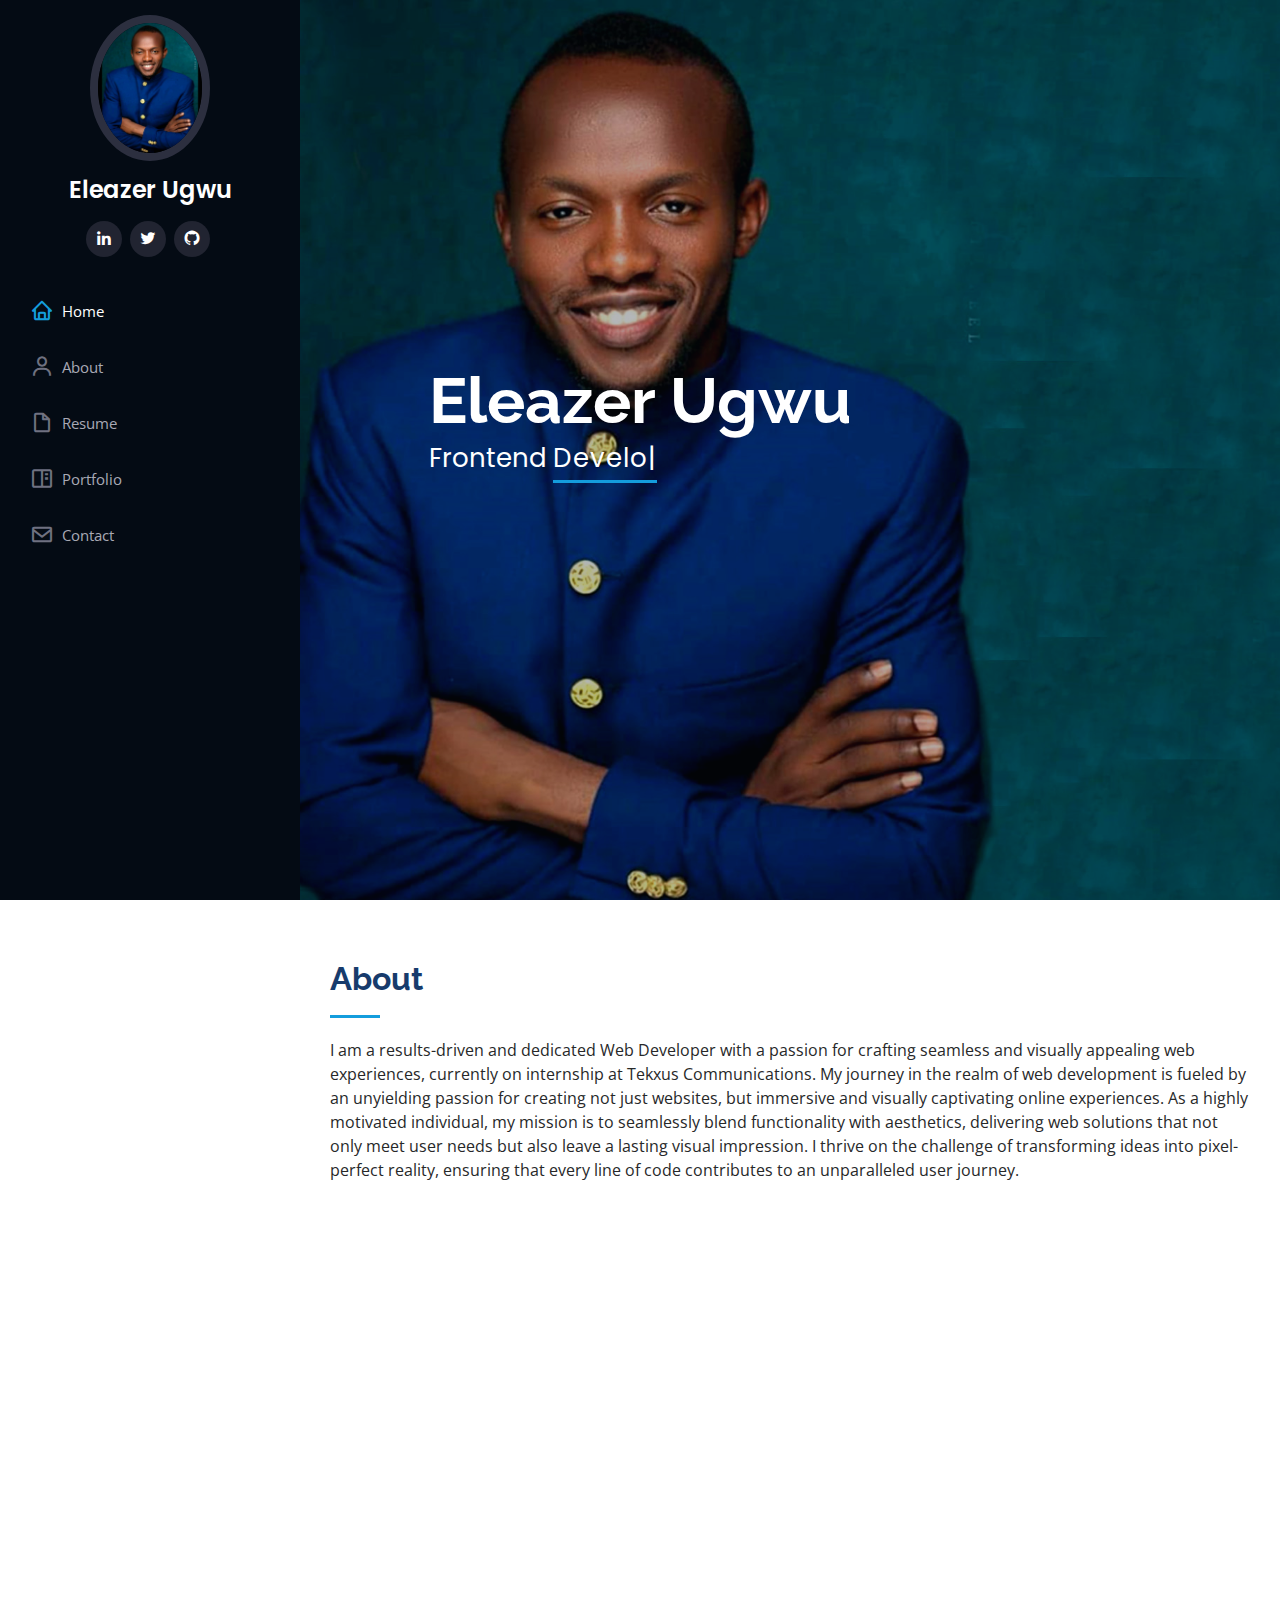
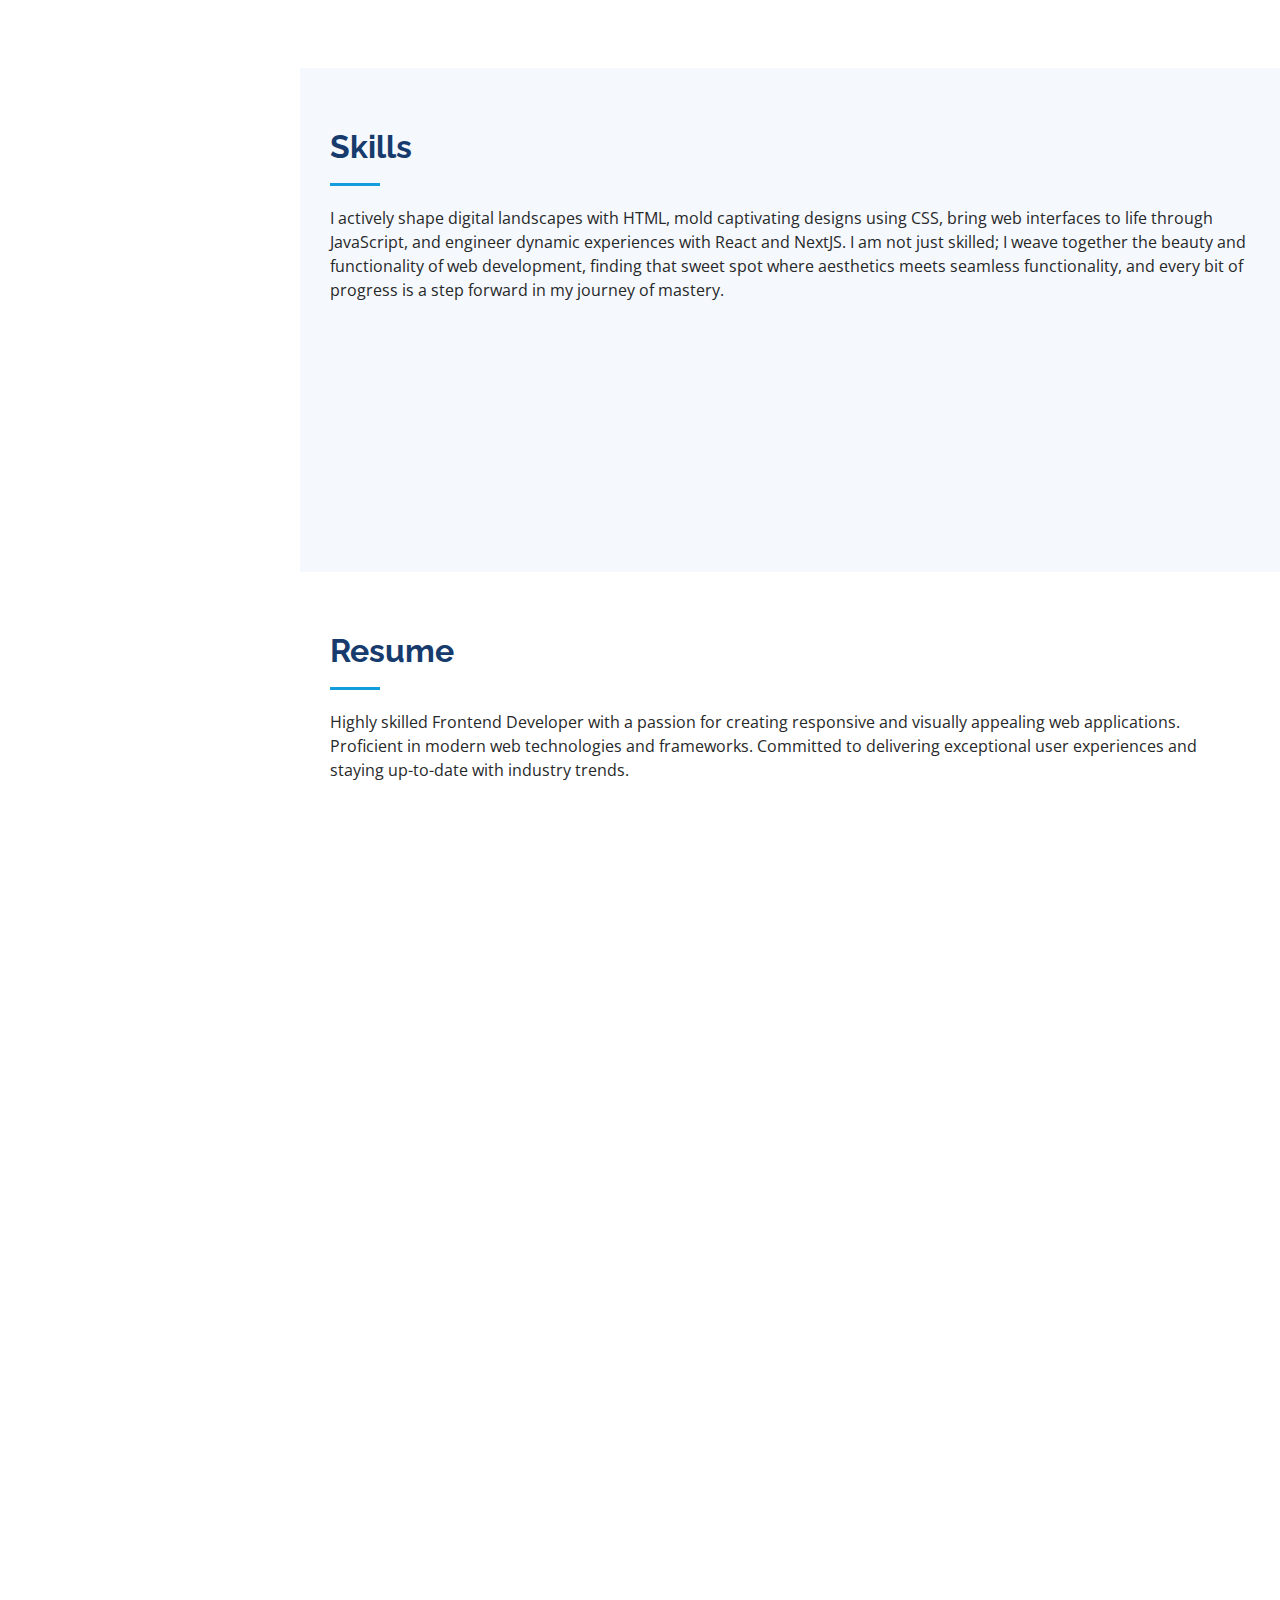
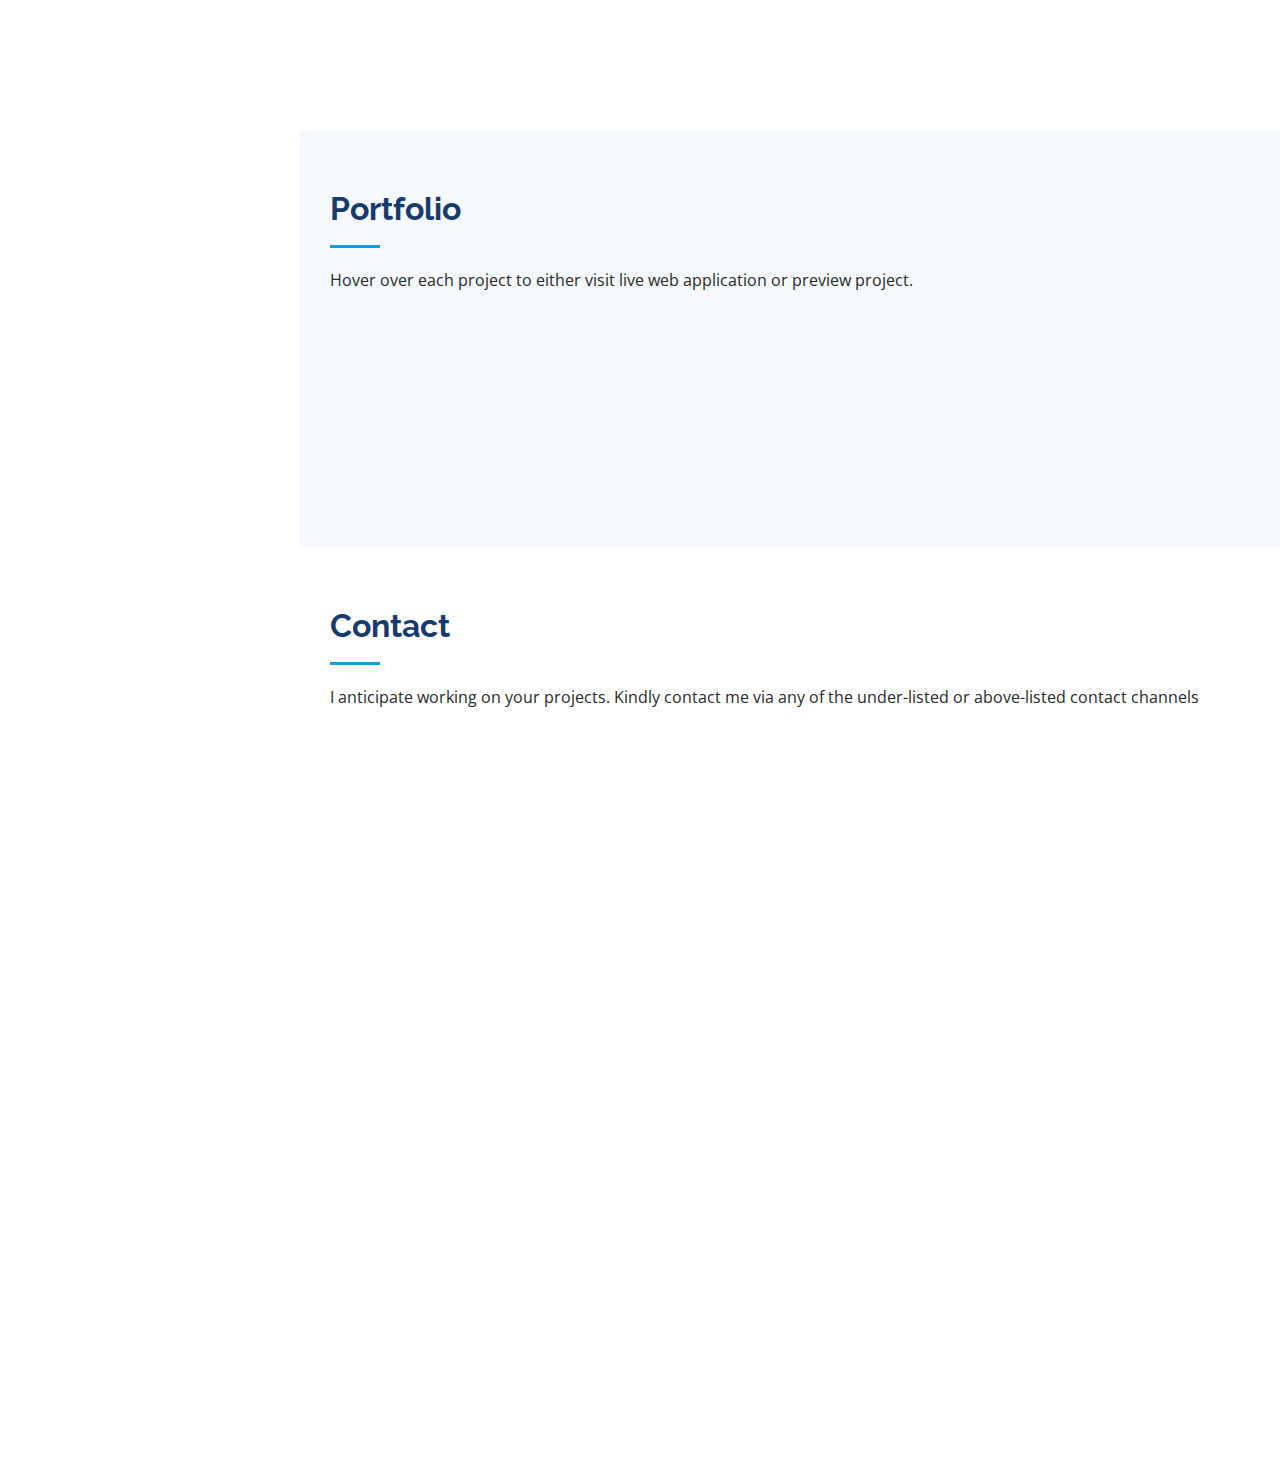
<file: index.html>
<!DOCTYPE html>
<html lang="en">

<head>
  <meta charset="utf-8">
  <meta content="width=device-width, initial-scale=1.0" name="viewport">

  <title>Eleazer Mobuchi Ugwu</title>
  <meta content="" name="description">
  <meta content="" name="keywords">

  <!-- Favicons -->
  <link href="assets/img/favicon.png" rel="icon">
  <link href="assets/img/apple-touch-icon.png" rel="apple-touch-icon">

  <!-- Google Fonts -->
  <link href="https://fonts.googleapis.com/css?family=Open+Sans:300,300i,400,400i,600,600i,700,700i|Raleway:300,300i,400,400i,500,500i,600,600i,700,700i|Poppins:300,300i,400,400i,500,500i,600,600i,700,700i" rel="stylesheet">

  <!-- CSS Files -->
  <link href="assets/vendor/aos/aos.css" rel="stylesheet">
  <link href="assets/vendor/bootstrap/css/bootstrap.min.css" rel="stylesheet">
  <link href="assets/vendor/bootstrap-icons/bootstrap-icons.css" rel="stylesheet">
  <link href="assets/vendor/boxicons/css/boxicons.min.css" rel="stylesheet">
  <link href="assets/vendor/glightbox/css/glightbox.min.css" rel="stylesheet">
  <link href="assets/vendor/swiper/swiper-bundle.min.css" rel="stylesheet">

  <!-- Template Main CSS File -->
  <link href="assets/css/style.css" rel="stylesheet">

  <!-- =======================================================
  * Template Name: iPortfolio
  * Updated: Sep 18 2023 with Bootstrap v5.3.2
  * Template URL: https://bootstrapmade.com/iportfolio-bootstrap-portfolio-websites-template/
  * Author: BootstrapMade.com
  * License: https://bootstrapmade.com/license/
  ======================================================== -->
</head>

<body>

  <!-- ======= Mobile nav toggle button ======= -->
  <i class="bi bi-list mobile-nav-toggle d-xl-none"></i>

  <!-- ======= Header ======= -->
  <header id="header">
    <div class="d-flex flex-column">

      <div class="profile">
        <img src="assets/img/profile-img.jpg" alt="" class="img-fluid rounded-circle">
        <h1 class="text-light"><a href="index.html">Eleazer Ugwu</a></h1>

        <div class="social-links mt-3 text-center">
          <a href="https://www.linkedin.com/in/eleazer-ugwu-662211200/" class="linkedin"><i class="bx bxl-linkedin"></i></a>

          <a href="https://twitter.com/MobuchiEleazer" class="twitter"><i class="bx bxl-twitter"></i></a>

          <a href="https://github.com/MobuchiElly" class="github"><i class="bx bxl-github"></i></a>
        
        </div>
      </div>

      <nav id="navbar" class="nav-menu navbar">
        <ul>
          <li><a href="#hero" class="nav-link scrollto active"><i class="bx bx-home"></i> <span>Home</span></a></li>
          <li><a href="#about" class="nav-link scrollto"><i class="bx bx-user"></i> <span>About</span></a></li>
          <li><a href="#resume" class="nav-link scrollto"><i class="bx bx-file-blank"></i> <span>Resume</span></a></li>
          <li><a href="#portfolio" class="nav-link scrollto"><i class="bx bx-book-content"></i> <span>Portfolio</span></a></li>
          
          <li><a href="#contact" class="nav-link scrollto"><i class="bx bx-envelope"></i> <span>Contact</span></a></li>
        </ul>
      </nav><!-- .nav-menu -->
    </div>
  </header><!-- End Header -->

  <!-- ======= Hero Section ======= -->
  <section id="hero" class="d-flex flex-column justify-content-center align-items-center">
    <div class="hero-container" data-aos="fade-in">
      <h1>Eleazer Ugwu</h1>
      <p>Frontend <span class="typed" data-typed-items="Developer"></span></p>
    </div>
  </section><!-- End Hero -->

  <main id="main">

    <!-- ======= About Section ======= -->
    <section id="about" class="about">
      <div class="container">

        <div class="section-title">
          <h2>About</h2>
          <p>
            I am a results-driven and dedicated Web Developer with a passion for crafting seamless and visually appealing web experiences, currently on internship at Tekxus Communications.
            My journey in the realm of web development is fueled by an unyielding passion for creating not just websites, but immersive and visually captivating online experiences.

            As a highly motivated individual, my mission is to seamlessly blend functionality with aesthetics, delivering web solutions that not only meet user needs but also leave a lasting visual impression. I thrive on the challenge of transforming ideas into pixel-perfect reality, ensuring that every line of code contributes to an unparalleled user journey.
          </p>
        </div>

        <div class="row">
          <div class="col-lg-4" data-aos="fade-right">
            <img src="assets/img/profile-img.jpg" class="img-fluid" alt="">
          </div>
          <div class="col-lg-8 pt-4 pt-lg-0 content" data-aos="fade-left">
            <h3>Web Developer(Frontend)</h3>
            <p class="fst-italic">
              With an extensive toolkit of technologies and a keen eye for detail, I specialize in creating engaging and intuitive user interfaces. My journey unfolds at the intersection of innovation and seamless user experiences. <br/>
              My technologies include: ReactJS, NextJS, JavaScript, TailwindCSS, HTML, CSS, MongoDB, Postman, Vercel, Firebase, Nextauth, Bootstrap, SASS.
            </p>
            <div class="row">
              <div class="col-lg-6">
                <ul>
                  <li><i class="bi bi-chevron-right"></i> <strong>Birthday:</strong> <span>26 Feb 1994</span></li>
                  <!-- <li><i class="bi bi-chevron-right"></i> <strong>Website:</strong> <span>www.example.com</span></li> -->
                  <li><i class="bi bi-chevron-right"></i> <strong>Phone:</strong> <span>+234 813 492 3317</span></li>
                  <li><i class="bi bi-chevron-right"></i> <strong>City:</strong> <span>Lagos, Nigeria</span></li>
                </ul>
              </div>
              <div class="col-lg-6">
                <ul>
                  <li><i class="bi bi-chevron-right"></i> <strong>Age:</strong> <span>29</span></li>
                  <li><i class="bi bi-chevron-right"></i> <strong>Degree:</strong> <span>Bachelor of Science</span></li>
                  <li><i class="bi bi-chevron-right"></i> <strong>Email:</strong> <span>ugwueleazer@gmail.com</span></li>
                  <li><i class="bi bi-chevron-right"></i> <strong>Freelance:</strong> <span>Available</span></li>
                  <li><i class="bi bi-chevron-right"></i><strong>Onsite and Hybrid:</strong> <span>Available</span></li>
                </ul>
              </div>
            </div>
            <!-- <p>
              Officiis eligendi itaque labore et dolorum mollitia officiis optio vero. Quisquam sunt adipisci omnis et ut. Nulla accusantium dolor incidunt officia tempore. Et eius omnis.
              Cupiditate ut dicta maxime officiis quidem quia. Sed et consectetur qui quia repellendus itaque neque. Aliquid amet quidem ut quaerat cupiditate. Ab et eum qui repellendus omnis culpa magni laudantium dolores.
            </p> -->
          </div>
        </div>

      </div>
    </section><!-- End About Section -->

    <!-- ======= Facts Section ======= -->
    

    <!-- ======= Skills Section ======= -->
    <section id="skills" class="skills section-bg">
      <div class="container">

        <div class="section-title">
          <h2>Skills</h2>
          <p>
            I actively shape digital landscapes with HTML, mold captivating designs using CSS, bring web interfaces to life through JavaScript, and engineer dynamic experiences with React and NextJS. I am not just skilled; I weave together the beauty and functionality of web development, finding that sweet spot where aesthetics meets seamless functionality, and every bit of progress is a step forward in my journey of mastery.</p><!--edit-->
        </div>

        <div class="row skills-content">

          <div class="col-lg-6" data-aos="fade-up">

            <div class="progress">
              <span class="skill">HTML <i class="val">100%</i></span>
              <div class="progress-bar-wrap">
                <div class="progress-bar" role="progressbar" aria-valuenow="100" aria-valuemin="0" aria-valuemax="100"></div>
              </div>
            </div>

            <div class="progress">
              <span class="skill">CSS <i class="val">90%</i></span>
              <div class="progress-bar-wrap">
                <div class="progress-bar" role="progressbar" aria-valuenow="90" aria-valuemin="0" aria-valuemax="100"></div>
              </div>
            </div>

            <div class="progress">
              <span class="skill">JavaScript <i class="val">75%</i></span>
              <div class="progress-bar-wrap">
                <div class="progress-bar" role="progressbar" aria-valuenow="75" aria-valuemin="0" aria-valuemax="100"></div>
              </div>
            </div>

          </div>

          <div class="col-lg-6" data-aos="fade-up" data-aos-delay="100">

            <div class="progress">
              <span class="skill">React <i class="val">90%</i></span>
              <div class="progress-bar-wrap">
                <div class="progress-bar" role="progressbar" aria-valuenow="90" aria-valuemin="0" aria-valuemax="100"></div>
              </div>
            </div>

            <div class="progress">
              <span class="skill">Bootstrap <i class="val">90%</i></span>
              <div class="progress-bar-wrap">
                <div class="progress-bar" role="progressbar" aria-valuenow="90" aria-valuemin="0" aria-valuemax="100"></div>
              </div>
            </div>

          </div>

        </div>

      </div>
    </section><!-- End Skills Section -->

    <!-- ======= Resume Section ======= -->
    <section id="resume" class="resume">
      <div class="container">

        <div class="section-title">
          <h2>Resume</h2>
          <p>
            Highly skilled Frontend Developer with a passion for creating responsive and visually appealing web applications. Proficient in modern web technologies and frameworks. Committed to delivering exceptional user experiences and staying up-to-date with industry trends.
          </p>
        </div>

        <div class="row">
          <div class="col-lg-6" data-aos="fade-up">
            <h3 class="resume-title">Summary</h3>
            <div class="resume-item pb-0">
              <h4>Eleazer Ugwu</h4>
              <p><em>

              </em></p>
              <ul>
                <li>Lagos, Nigeria</li>
                <li>+234 813 492 3317</li>
                <li>ugwueleazer@gmail.com</li>
              </ul>
            </div>

            <h3 class="resume-title">Education</h3>
            <div class="resume-item">
              <h4>Frontend Development</h4>
              <h5>2023</h5>
              <p><em>FreeCodeCamp</em></p>
              
            </div>
            <div class="resume-item">
              <h4>Software Engineering</h4>
              <h5>2023</h5>
              <p><em>ALX Software Engineering(Hoberton University)</em></p>
              
            </div>
            <div class="resume-item">
              <h4>Bachelor of Science Pure &amp; Industrial Chemistry</h4>
              <h5>2013 - 2018</h5>
              <p><em>University of PortHarcourt, Choba, Nigeria</em></p>
              
            </div>
            
           
          </div>
          <div class="col-lg-6" data-aos="fade-up" data-aos-delay="100">
            <h3 class="resume-title">Professional Experience</h3>
            <div class="resume-item">
              <h4>Frontend Web Developer</h4>
              <h5>2023 - Present</h5>
              <p><em>Tekxus Communications</em></p>
              <ul>
                <li>Developed and assisted in the maintenance of client-facing web applications using React, resulting in a 20% increase in user engagement.</li>
                <li>Worked closely with the team to troubleshoot and resolve frontend issues.</li>
                <li>Active in meetings with clients to define project requirements and objectives.</li>
                <li>Gained hands-on experience in version control using Git and GitHub.</li>
              </ul>
            </div>
            <div class="resume-item">
              <h4>Freelance Frontend Developer | Self-employed</h4>
              <h5>2023 - present</h5>
              <!-- <p><em>EllyTech</em></p> -->
              <div></div>
              <ul>
                  <li>Collaborated with clients to define project requirements and objectives.</li>
                  <li>Designed and developed custom websites, ensuring cross-browser compatibility and responsiveness.</li>
                  <li>Implemented SASS for efficient CSS styling, resulting in improved maintainability.</li>
                  <li>Contracted and closely worked with a backend engineer</li>
                  <li>Delivered projects on time and within budget, receiving positive client feedback.</li>
              </ul>
            </div>
          </div>
        </div>

      </div>
    </section><!-- End Resume Section -->

    <!-- ======= Portfolio Section ======= -->
    <section id="portfolio" class="portfolio section-bg">
      <div class="container">

        <div class="section-title">
          <h2>Portfolio</h2>
          <p>Hover over each project to either visit live web application or preview project.</p>
        </div>

        <!-- <div class="row" data-aos="fade-up">
          <div class="col-lg-12 d-flex justify-content-center">
            <ul id="portfolio-flters">
              <li data-filter="*" class="filter-active">All</li>
              <li data-filter=".filter-app">App</li>
              <li data-filter=".filter-card">Card</li>
              <li data-filter=".filter-web">Web</li>
            </ul>
          </div>
        </div> -->

        <div class="row portfolio-container" data-aos="fade-up" data-aos-delay="100">

          <div class="col-lg-4 col-md-6 portfolio-item filter-app">
            <div class="portfolio-wrap">
              <img src="assets/img/portfolio/buchisshawarma.JPG" class="img-fluid" alt="">
              <div class="portfolio-links">
                <a href="assets/img/portfolio/buchisshawarma.JPG" data-gallery="portfolioGallery" class="portfolio-lightbox" title="Full-screen"><i class="bx bx-plus"></i></a>
                <a href="https://buchis-shawarma.vercel.app/" title="Preview"><i class="bx bx-link"></i></a>
              </div>
            </div>
          </div>

          <div class="col-lg-4 col-md-6 portfolio-item filter-web">
            <div class="portfolio-wrap">
              <img src="assets/img/portfolio/moviediscoveryapp.JPG" class="img-fluid" alt="">
              <div class="portfolio-links">
                <a href="assets/img/portfolio/moviediscoveryapp.JPG" data-gallery="portfolioGallery" class="portfolio-lightbox" title="Full-screen"><i class="bx bx-plus"></i></a>
                <a href="https://movie-discovery-web-app.vercel.app/" title="Preview"><i class="bx bx-link"></i></a>
              </div>
            </div>
          </div>

          <div class="col-lg-4 col-md-6 portfolio-item filter-app">
            <div class="portfolio-wrap">
              <img src="assets/img/portfolio/Iimagegallery.JPG" class="img-fluid" alt="">
              <div class="portfolio-links">
                <a href="assets/img/portfolio/Iimagegallery.JPG" data-gallery="portfolioGallery" class="portfolio-lightbox" title="Full-screen"><i class="bx bx-plus"></i></a>
                <a href="https://image-gallery-three-azure.vercel.app/" title="Preview"><i class="bx bx-link"></i></a>
              </div>
            </div>
          </div>

          
        </div>

      </div>
    </section><!-- End Portfolio Section -->

    
    

    <!-- ======= Contact Section ======= -->
    <section id="contact" class="contact">
      <div class="container">

        <div class="section-title">
          <h2>Contact</h2>
          <p>I anticipate working on your projects. Kindly contact me via any of the under-listed or above-listed contact channels</p> <!--edit-->
        </div>

        <div class="row" data-aos="fade-in">

          <div class="col-lg-5 d-flex align-items-stretch">
            <div class="info">
              <div class="address">
                <i class="bi bi-geo-alt"></i>
                <h4>Location:</h4>
                <p>Lagos, Nigeria</p>
              </div>

              <div class="email">
                <i class="bi bi-envelope"></i>
                <h4>Email:</h4>
                <p>ugwueleazer@gmail.com</p>
              </div>

              <div class="phone">
                <i class="bi bi-phone"></i>
                <h4>Call:</h4>
                <p>+234 813 492 3317</p>
              </div>

              <iframe src="https://www.google.com/maps/embed?pb=!1m14!1m8!1m3!1d16583.420793320154!2d3.3792055!3d6.5243792!3m2!1i1024!2i768!4f13.1!3m3!1m2!1s0x103b838c1be9a2d3%3A0x4997b3e36a7a51e3!2sLagos%2C%20Nigeria!5e0!3m2!1sen!2sus!4v1632285248113" frameborder="0" style="border:0; width: 100%; height: 290px;" allowfullscreen></iframe>

            </div>

          </div>

          <div class="col-lg-7 mt-5 mt-lg-0 d-flex align-items-stretch">
            <form action="forms/contact.php" method="post" role="form" class="php-email-form">
              <div class="row">
                <div class="form-group col-md-6">
                  <label for="name">Your Name</label>
                  <input type="text" name="name" class="form-control" id="name" required>
                </div>
                <div class="form-group col-md-6">
                  <label for="name">Your Email</label>
                  <input type="email" class="form-control" name="email" id="email" required>
                </div>
              </div>
              <div class="form-group">
                <label for="name">Subject</label>
                <input type="text" class="form-control" name="subject" id="subject" required>
              </div>
              <div class="form-group">
                <label for="name">Message</label>
                <textarea class="form-control" name="message" rows="10" required></textarea>
              </div>
              <div class="my-3">
                <div class="loading">Loading</div>
                <div class="error-message"></div>
                <div class="sent-message">Your message has been sent. Thank you!</div>
              </div>
              <div class="text-center"><button type="submit">Send Message</button></div>
            </form>
          </div>

        </div>

      </div>
    </section><!-- End Contact Section -->

  </main><!-- End #main -->

  <!-- ======= Footer ======= -->
  <footer id="footer">
    <div class="container">
      <!-- <div class="copyright">
        &copy; Copyright <strong><span>iPortfolio</span></strong>
      </div> -->
      <div class="credits">
        <!-- All the links in the footer should remain intact. -->
        <!-- You can delete the links only if you purchased the pro version. -->
        <!-- Licensing information: https://bootstrapmade.com/license/ -->
        <!-- Purchase the pro version with working PHP/AJAX contact form: https://bootstrapmade.com/iportfolio-bootstrap-portfolio-websites-template/ -->
        <!-- Designed by <a href="https://bootstrapmade.com/">BootstrapMade</a> -->
      </div>
    </div>
  </footer><!-- End  Footer -->

  <a href="#" class="back-to-top d-flex align-items-center justify-content-center"><i class="bi bi-arrow-up-short"></i></a>

  <!-- Vendor JS Files -->
  <script src="assets/vendor/purecounter/purecounter_vanilla.js"></script>
  <script src="assets/vendor/aos/aos.js"></script>
  <script src="assets/vendor/bootstrap/js/bootstrap.bundle.min.js"></script>
  <script src="assets/vendor/glightbox/js/glightbox.min.js"></script>
  <script src="assets/vendor/isotope-layout/isotope.pkgd.min.js"></script>
  <script src="assets/vendor/swiper/swiper-bundle.min.js"></script>
  <script src="assets/vendor/typed.js/typed.umd.js"></script>
  <script src="assets/vendor/waypoints/noframework.waypoints.js"></script>
  <script src="assets/vendor/php-email-form/validate.js"></script>

  <!-- Template Main JS File -->
  <script src="assets/js/main.js"></script>

</body>

</html>
</file>
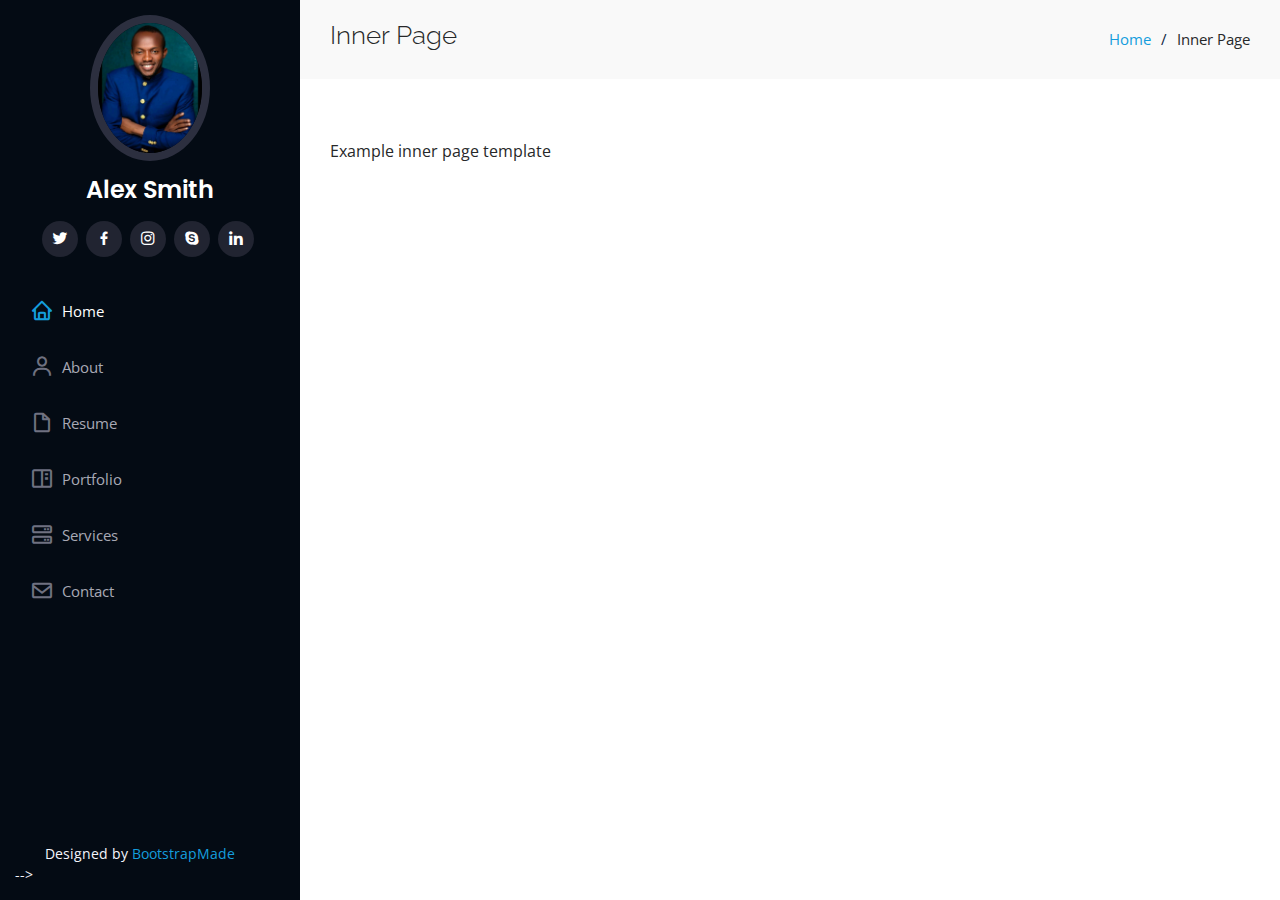
<file: inner-page.html>
<!DOCTYPE html>
<html lang="en">

<head>
  <meta charset="utf-8">
  <meta content="width=device-width, initial-scale=1.0" name="viewport">

  <title>Inner Page - iPortfolio Bootstrap Template</title>
  <meta content="" name="description">
  <meta content="" name="keywords">

  <!-- Favicons -->
  <link href="assets/img/favicon.png" rel="icon">
  <link href="assets/img/apple-touch-icon.png" rel="apple-touch-icon">

  <!-- Google Fonts -->
  <link href="https://fonts.googleapis.com/css?family=Open+Sans:300,300i,400,400i,600,600i,700,700i|Raleway:300,300i,400,400i,500,500i,600,600i,700,700i|Poppins:300,300i,400,400i,500,500i,600,600i,700,700i" rel="stylesheet">

  <!-- Vendor CSS Files -->
  <link href="assets/vendor/aos/aos.css" rel="stylesheet">
  <link href="assets/vendor/bootstrap/css/bootstrap.min.css" rel="stylesheet">
  <link href="assets/vendor/bootstrap-icons/bootstrap-icons.css" rel="stylesheet">
  <link href="assets/vendor/boxicons/css/boxicons.min.css" rel="stylesheet">
  <link href="assets/vendor/glightbox/css/glightbox.min.css" rel="stylesheet">
  <link href="assets/vendor/swiper/swiper-bundle.min.css" rel="stylesheet">

  <!-- Template Main CSS File -->
  <link href="assets/css/style.css" rel="stylesheet">

  <!-- =======================================================
  * Template Name: iPortfolio
  * Updated: Sep 18 2023 with Bootstrap v5.3.2
  * Template URL: https://bootstrapmade.com/iportfolio-bootstrap-portfolio-websites-template/
  * Author: BootstrapMade.com
  * License: https://bootstrapmade.com/license/
  ======================================================== -->
</head>

<body>

  <!-- ======= Mobile nav toggle button ======= -->
  <i class="bi bi-list mobile-nav-toggle d-xl-none"></i>

  <!-- ======= Header ======= -->
  <header id="header">
    <div class="d-flex flex-column">

      <div class="profile">
        <img src="assets/img/profile-img.jpg" alt="" class="img-fluid rounded-circle">
        <h1 class="text-light"><a href="index.html">Alex Smith</a></h1>
        <div class="social-links mt-3 text-center">
          <a href="#" class="twitter"><i class="bx bxl-twitter"></i></a>
          <a href="#" class="facebook"><i class="bx bxl-facebook"></i></a>
          <a href="#" class="instagram"><i class="bx bxl-instagram"></i></a>
          <a href="#" class="google-plus"><i class="bx bxl-skype"></i></a>
          <a href="#" class="linkedin"><i class="bx bxl-linkedin"></i></a>
        </div>
      </div>

      <nav id="navbar" class="nav-menu navbar">
        <ul>
          <li><a href="#hero" class="nav-link scrollto active"><i class="bx bx-home"></i> <span>Home</span></a></li>
          <li><a href="#about" class="nav-link scrollto"><i class="bx bx-user"></i> <span>About</span></a></li>
          <li><a href="#resume" class="nav-link scrollto"><i class="bx bx-file-blank"></i> <span>Resume</span></a></li>
          <li><a href="#portfolio" class="nav-link scrollto"><i class="bx bx-book-content"></i> <span>Portfolio</span></a></li>
          <li><a href="#services" class="nav-link scrollto"><i class="bx bx-server"></i> <span>Services</span></a></li>
          <li><a href="#contact" class="nav-link scrollto"><i class="bx bx-envelope"></i> <span>Contact</span></a></li>
        </ul>
      </nav><!-- .nav-menu -->
    </div>
  </header><!-- End Header -->

  <main id="main">

    <!-- ======= Breadcrumbs ======= -->
    <section class="breadcrumbs">
      <div class="container">

        <div class="d-flex justify-content-between align-items-center">
          <h2>Inner Page</h2>
          <ol>
            <li><a href="index.html">Home</a></li>
            <li>Inner Page</li>
          </ol>
        </div>

      </div>
    </section><!-- End Breadcrumbs -->

    <section class="inner-page">
      <div class="container">
        <p>
          Example inner page template
        </p>
      </div>
    </section>

  </main><!-- End #main -->

  <!-- ======= Footer ======= -->
  <footer id="footer">
    <div class="container">
      <!-- <div class="copyright">
        &copy; Copyright <strong><span>iPortfolio</span></strong>
      </div> -->
      <!-- <div class="credits">
        <!-- All the links in the footer should remain intact. -->
        <!-- You can delete the links only if you purchased the pro version. -->
        <!-- Licensing information: https://bootstrapmade.com/license/ -->
        <!-- Purchase the pro version with working PHP/AJAX contact form: https://bootstrapmade.com/iportfolio-bootstrap-portfolio-websites-template/ -->
        Designed by <a href="https://bootstrapmade.com/">BootstrapMade</a>
      </div> -->
    </div>
  </footer><!-- End  Footer -->

  <a href="#" class="back-to-top d-flex align-items-center justify-content-center"><i class="bi bi-arrow-up-short"></i></a>

  <!-- Vendor JS Files -->
  <script src="assets/vendor/purecounter/purecounter_vanilla.js"></script>
  <script src="assets/vendor/aos/aos.js"></script>
  <script src="assets/vendor/bootstrap/js/bootstrap.bundle.min.js"></script>
  <script src="assets/vendor/glightbox/js/glightbox.min.js"></script>
  <script src="assets/vendor/isotope-layout/isotope.pkgd.min.js"></script>
  <script src="assets/vendor/swiper/swiper-bundle.min.js"></script>
  <script src="assets/vendor/typed.js/typed.umd.js"></script>
  <script src="assets/vendor/waypoints/noframework.waypoints.js"></script>
  <script src="assets/vendor/php-email-form/validate.js"></script>

  <!-- Template Main JS File -->
  <script src="assets/js/main.js"></script>

</body>

</html>
</file>
<file: assets/css/style.css>
/**
* Template Name: iPortfolio
* Updated: Sep 18 2023 with Bootstrap v5.3.2
* Template URL: https://bootstrapmade.com/iportfolio-bootstrap-portfolio-websites-template/
* Author: BootstrapMade.com
* License: https://bootstrapmade.com/license/
*/

/*--------------------------------------------------------------
# General
--------------------------------------------------------------*/
body {
  font-family: "Open Sans", sans-serif;
  color: #272829;
}

a {
  color: #149ddd;
  text-decoration: none;
}

a:hover {
  color: #37b3ed;
  text-decoration: none;
}

h1,
h2,
h3,
h4,
h5,
h6 {
  font-family: "Raleway", sans-serif;
}

/*--------------------------------------------------------------
# Back to top button
--------------------------------------------------------------*/
.back-to-top {
  position: fixed;
  visibility: hidden;
  opacity: 0;
  right: 15px;
  bottom: 15px;
  z-index: 996;
  background: #149ddd;
  width: 40px;
  height: 40px;
  border-radius: 50px;
  transition: all 0.4s;
}

.back-to-top i {
  font-size: 28px;
  color: #fff;
  line-height: 0;
}

.back-to-top:hover {
  background: #2eafec;
  color: #fff;
}

.back-to-top.active {
  visibility: visible;
  opacity: 1;
}

/*--------------------------------------------------------------
# Header
--------------------------------------------------------------*/
#header {
  position: fixed;
  top: 0;
  left: 0;
  bottom: 0;
  width: 300px;
  transition: all ease-in-out 0.5s;
  z-index: 9997;
  transition: all 0.5s;
  padding: 0 15px;
  background: #040b14;
  overflow-y: auto;
}

#header .profile img {
  margin: 15px auto;
  display: block;
  width: 120px;
  border: 8px solid #2c2f3f;
}

#header .profile h1 {
  font-size: 24px;
  margin: 0;
  padding: 0;
  font-weight: 600;
  -moz-text-align-last: center;
  text-align-last: center;
  font-family: "Poppins", sans-serif;
}

#header .profile h1 a,
#header .profile h1 a:hover {
  color: #fff;
  text-decoration: none;
}

#header .profile .social-links a {
  font-size: 18px;
  display: inline-block;
  background: #212431;
  color: #fff;
  line-height: 1;
  padding: 8px 0;
  margin-right: 4px;
  border-radius: 50%;
  text-align: center;
  width: 36px;
  height: 36px;
  transition: 0.3s;
}

#header .profile .social-links a:hover {
  background: #149ddd;
  color: #fff;
  text-decoration: none;
}

#main {
  margin-left: 300px;
}

.container,
.container-fluid {
  padding-left: 30px;
  padding-right: 30px;
}

@media (max-width: 1199px) {
  #header {
    left: -300px;
  }

  #main {
    margin-left: 0;
  }

  .container,
  .container-fluid {
    padding-left: 12px;
    padding-right: 12px;
  }
}

/*--------------------------------------------------------------
# Navigation Menu
--------------------------------------------------------------*/
/* Desktop Navigation */
.nav-menu {
  padding: 30px 0 0 0;
}

.nav-menu * {
  margin: 0;
  padding: 0;
  list-style: none;
}

.nav-menu>ul>li {
  position: relative;
  white-space: nowrap;
}

.nav-menu a,
.nav-menu a:focus {
  display: flex;
  align-items: center;
  color: #a8a9b4;
  padding: 12px 15px;
  margin-bottom: 8px;
  transition: 0.3s;
  font-size: 15px;
}

.nav-menu a i,
.nav-menu a:focus i {
  font-size: 24px;
  padding-right: 8px;
  color: #6f7180;
}

.nav-menu a:hover,
.nav-menu .active,
.nav-menu .active:focus,
.nav-menu li:hover>a {
  text-decoration: none;
  color: #fff;
}

.nav-menu a:hover i,
.nav-menu .active i,
.nav-menu .active:focus i,
.nav-menu li:hover>a i {
  color: #149ddd;
}

/* Mobile Navigation */
.mobile-nav-toggle {
  position: fixed;
  right: 15px;
  top: 15px;
  z-index: 9998;
  border: 0;
  font-size: 24px;
  transition: all 0.4s;
  outline: none !important;
  background-color: #149ddd;
  color: #fff;
  width: 40px;
  height: 40px;
  display: inline-flex;
  align-items: center;
  justify-content: center;
  line-height: 0;
  border-radius: 50px;
  cursor: pointer;
}

.mobile-nav-active {
  overflow: hidden;
}

.mobile-nav-active #header {
  left: 0;
}

/*--------------------------------------------------------------
# Hero Section
--------------------------------------------------------------*/
#hero {
  width: 100%;
  height: 100vh;
  background: url("../img/hero-bg.jpg") top center;
  background-size: cover;
}

#hero:before {
  content: "";
  background: rgba(5, 13, 24, 0.3);
  position: absolute;
  bottom: 0;
  top: 0;
  left: 0;
  right: 0;
  z-index: 1;
}

#hero .hero-container {
  position: relative;
  z-index: 2;
  min-width: 300px;
}

#hero h1 {
  margin: 0 0 10px 0;
  font-size: 64px;
  font-weight: 700;
  line-height: 56px;
  color: #fff;
}

#hero p {
  color: #fff;
  margin-bottom: 50px;
  font-size: 26px;
  font-family: "Poppins", sans-serif;
}

#hero p span {
  color: #fff;
  padding-bottom: 4px;
  letter-spacing: 1px;
  border-bottom: 3px solid #149ddd;
}

@media (min-width: 1024px) {
  #hero {
    background-attachment: fixed;
  }
}

@media (max-width: 768px) {
  #hero h1 {
    font-size: 28px;
    line-height: 36px;
  }

  #hero h2 {
    font-size: 18px;
    line-height: 24px;
    margin-bottom: 30px;
  }
}

/*--------------------------------------------------------------
# Sections General
--------------------------------------------------------------*/
section {
  padding: 60px 0;
  overflow: hidden;
}

.section-bg {
  background: #f5f8fd;
}

.section-title {
  padding-bottom: 30px;
}

.section-title h2 {
  font-size: 32px;
  font-weight: bold;
  margin-bottom: 20px;
  padding-bottom: 20px;
  position: relative;
  color: #173b6c;
}

.section-title h2::after {
  content: "";
  position: absolute;
  display: block;
  width: 50px;
  height: 3px;
  background: #149ddd;
  bottom: 0;
  left: 0;
}

.section-title p {
  margin-bottom: 0;
}

/*--------------------------------------------------------------
# About
--------------------------------------------------------------*/
.about .content h3 {
  font-weight: 700;
  font-size: 26px;
  color: #173b6c;
}

.about .content ul {
  list-style: none;
  padding: 0;
}

.about .content ul li {
  margin-bottom: 20px;
  display: flex;
  align-items: center;
}

.about .content ul strong {
  margin-right: 10px;
}

.about .content ul i {
  font-size: 16px;
  margin-right: 5px;
  color: #149ddd;
  line-height: 0;
}

.about .content p:last-child {
  margin-bottom: 0;
}

/*--------------------------------------------------------------
# Facts
--------------------------------------------------------------*/
.facts {
  padding-bottom: 30px;
}

.facts .count-box {
  padding: 30px;
  width: 100%;
}

.facts .count-box i {
  display: block;
  font-size: 44px;
  color: #149ddd;
  float: left;
  line-height: 0;
}

.facts .count-box span {
  font-size: 48px;
  line-height: 40px;
  display: block;
  font-weight: 700;
  color: #050d18;
  margin-left: 60px;
}

.facts .count-box p {
  padding: 15px 0 0 0;
  margin: 0 0 0 60px;
  font-family: "Raleway", sans-serif;
  font-size: 14px;
  color: #122f57;
}

.facts .count-box a {
  font-weight: 600;
  display: block;
  margin-top: 20px;
  color: #122f57;
  font-size: 15px;
  font-family: "Poppins", sans-serif;
  transition: ease-in-out 0.3s;
}

.facts .count-box a:hover {
  color: #1f5297;
}

/*--------------------------------------------------------------
# Akills
--------------------------------------------------------------*/
.skills .progress {
  height: 60px;
  display: block;
  background: none;
  border-radius: 0;
}

.skills .progress .skill {
  padding: 0;
  margin: 0 0 6px 0;
  text-transform: uppercase;
  display: block;
  font-weight: 600;
  font-family: "Poppins", sans-serif;
  color: #050d18;
}

.skills .progress .skill .val {
  float: right;
  font-style: normal;
}

.skills .progress-bar-wrap {
  background: #dce8f8;
  height: 10px;
}

.skills .progress-bar {
  width: 1px;
  height: 10px;
  transition: 0.9s;
  background-color: #149ddd;
}

/*--------------------------------------------------------------
# Resume
--------------------------------------------------------------*/
.resume .resume-title {
  font-size: 26px;
  font-weight: 700;
  margin-top: 20px;
  margin-bottom: 20px;
  color: #050d18;
}

.resume .resume-item {
  padding: 0 0 20px 20px;
  margin-top: -2px;
  border-left: 2px solid #1f5297;
  position: relative;
}

.resume .resume-item h4 {
  line-height: 18px;
  font-size: 18px;
  font-weight: 600;
  text-transform: uppercase;
  font-family: "Poppins", sans-serif;
  color: #050d18;
  margin-bottom: 10px;
}

.resume .resume-item h5 {
  font-size: 16px;
  background: #e4edf9;
  padding: 5px 15px;
  display: inline-block;
  font-weight: 600;
  margin-bottom: 10px;
}

.resume .resume-item ul {
  padding-left: 20px;
}

.resume .resume-item ul li {
  padding-bottom: 10px;
}

.resume .resume-item:last-child {
  padding-bottom: 0;
}

.resume .resume-item::before {
  content: "";
  position: absolute;
  width: 16px;
  height: 16px;
  border-radius: 50px;
  left: -9px;
  top: 0;
  background: #fff;
  border: 2px solid #1f5297;
}

/*--------------------------------------------------------------
# Portfolio
--------------------------------------------------------------*/
.portfolio .portfolio-item {
  margin-bottom: 30px;
}

.portfolio #portfolio-flters {
  padding: 0;
  margin: 0 auto 35px auto;
  list-style: none;
  text-align: center;
  background: #fff;
  border-radius: 50px;
  padding: 2px 15px;
}

.portfolio #portfolio-flters li {
  cursor: pointer;
  display: inline-block;
  padding: 10px 15px 8px 15px;
  font-size: 14px;
  font-weight: 600;
  line-height: 1;
  text-transform: uppercase;
  color: #272829;
  margin-bottom: 5px;
  transition: all 0.3s ease-in-out;
}

.portfolio #portfolio-flters li:hover,
.portfolio #portfolio-flters li.filter-active {
  color: #149ddd;
}

.portfolio #portfolio-flters li:last-child {
  margin-right: 0;
}

.portfolio .portfolio-wrap {
  transition: 0.3s;
  position: relative;
  overflow: hidden;
  z-index: 1;
}

.portfolio .portfolio-wrap::before {
  content: "";
  background: rgba(255, 255, 255, 0.5);
  position: absolute;
  left: 0;
  right: 0;
  top: 0;
  bottom: 0;
  transition: all ease-in-out 0.3s;
  z-index: 2;
  opacity: 0;
}

.portfolio .portfolio-wrap .portfolio-links {
  opacity: 1;
  left: 0;
  right: 0;
  bottom: -60px;
  z-index: 3;
  position: absolute;
  transition: all ease-in-out 0.3s;
  display: flex;
  justify-content: center;
}

.portfolio .portfolio-wrap .portfolio-links a {
  color: #fff;
  font-size: 28px;
  text-align: center;
  background: rgba(20, 157, 221, 0.75);
  transition: 0.3s;
  width: 50%;
}

.portfolio .portfolio-wrap .portfolio-links a:hover {
  background: rgba(20, 157, 221, 0.95);
}

.portfolio .portfolio-wrap .portfolio-links a+a {
  border-left: 1px solid #37b3ed;
}

.portfolio .portfolio-wrap:hover::before {
  top: 0;
  left: 0;
  right: 0;
  bottom: 0;
  opacity: 1;
}

.portfolio .portfolio-wrap:hover .portfolio-links {
  opacity: 1;
  bottom: 0;
}

/*--------------------------------------------------------------
# Portfolio Details
--------------------------------------------------------------*/
/*--------------------------------------------------------------
# Portfolio
--------------------------------------------------------------*/
.portfolio .portfolio-item {
  margin-bottom: 30px;
}

.portfolio #portfolio-flters {
  padding: 0;
  margin: 0 auto 35px auto;
  list-style: none;
  text-align: center;
  background: #fff;
  border-radius: 50px;
  padding: 2px 15px;
}

.portfolio #portfolio-flters li {
  cursor: pointer;
  display: inline-block;
  padding: 10px 15px 8px 15px;
  font-size: 14px;
  font-weight: 600;
  line-height: 1;
  text-transform: uppercase;
  color: #272829;
  margin-bottom: 5px;
  transition: all 0.3s ease-in-out;
}

/* Remove hover styles */
.portfolio #portfolio-flters li.filter-active {
  color: #149ddd;
}

.portfolio #portfolio-flters li:last-child {
  margin-right: 0;
}

.portfolio .portfolio-wrap {
  transition: 0.3s;
  position: relative;
  overflow: hidden;
  z-index: 1;
}

.portfolio .portfolio-wrap::before {
  content: "";
  background: rgba(255, 255, 255, 0.5);
  position: absolute;
  left: 0;
  right: 0;
  top: 0;
  bottom: 0;
  transition: all ease-in-out 0.3s;
  z-index: 2;
  opacity: 0;
}

.portfolio .portfolio-wrap .portfolio-links {
  opacity: 1;
  left: 0;
  right: 0;
  bottom: 0;
  z-index: 3;
  position: absolute;
  transition: all ease-in-out 0.3s;
  display: flex;
  justify-content: center;
}

.portfolio .portfolio-wrap .portfolio-links a {
  color: #fff;
  font-size: 28px;
  text-align: center;
  background: rgba(20, 157, 221, 0.75);
  transition: 0.3s;
  width: 50%;
}

.portfolio .portfolio-wrap .portfolio-links a:hover {
  background: rgba(20, 157, 221, 0.95);
}

.portfolio .portfolio-wrap .portfolio-links a+a {
  border-left: 1px solid #37b3ed;
}

.portfolio .portfolio-wrap:hover::before {
  top: 0;
  left: 0;
  right: 0;
  bottom: 0;
  opacity: 1;
}

/*--------------------------------------------------------------
# Services
--------------------------------------------------------------*/
.services .icon-box {
  margin-bottom: 20px;
}

.services .icon {
  float: left;
  display: flex;
  align-items: center;
  justify-content: center;
  width: 54px;
  height: 54px;
  background: #149ddd;
  border-radius: 50%;
  transition: 0.5s;
  border: 1px solid #149ddd;
}

.services .icon i {
  color: #fff;
  font-size: 24px;
  line-height: 0;
}

.services .icon-box:hover .icon {
  background: #fff;
}

.services .icon-box:hover .icon i {
  color: #149ddd;
}

.services .title {
  margin-left: 80px;
  font-weight: 700;
  margin-bottom: 15px;
  font-size: 18px;
}

.services .title a {
  color: #343a40;
}

.services .title a:hover {
  color: #149ddd;
}

.services .description {
  margin-left: 80px;
  line-height: 24px;
  font-size: 14px;
}

/*--------------------------------------------------------------
# Testimonials
--------------------------------------------------------------*/
.testimonials .testimonials-carousel,
.testimonials .testimonials-slider {
  overflow: hidden;
}

.testimonials .testimonial-item {
  box-sizing: content-box;
  text-align: center;
  min-height: 320px;
}

.testimonials .testimonial-item .testimonial-img {
  width: 90px;
  border-radius: 50%;
  margin: 0 auto;
}

.testimonials .testimonial-item h3 {
  font-size: 18px;
  font-weight: bold;
  margin: 10px 0 5px 0;
  color: #111;
}

.testimonials .testimonial-item h4 {
  font-size: 14px;
  color: #999;
  margin: 0;
}

.testimonials .testimonial-item .quote-icon-left,
.testimonials .testimonial-item .quote-icon-right {
  color: #c3e8fa;
  font-size: 26px;
}

.testimonials .testimonial-item .quote-icon-left {
  display: inline-block;
  left: -5px;
  position: relative;
}

.testimonials .testimonial-item .quote-icon-right {
  display: inline-block;
  right: -5px;
  position: relative;
  top: 10px;
}

.testimonials .testimonial-item p {
  font-style: italic;
  margin: 0 15px 15px 15px;
  padding: 20px;
  background: #fff;
  position: relative;
  margin-bottom: 35px;
  border-radius: 6px;
  box-shadow: 0px 2px 15px rgba(0, 0, 0, 0.1);
}

.testimonials .testimonial-item p::after {
  content: "";
  width: 0;
  height: 0;
  border-top: 20px solid #fff;
  border-right: 20px solid transparent;
  border-left: 20px solid transparent;
  position: absolute;
  bottom: -20px;
  left: calc(50% - 20px);
}

.testimonials .swiper-pagination {
  margin-top: 20px;
  position: relative;
}

.testimonials .swiper-pagination .swiper-pagination-bullet {
  width: 12px;
  height: 12px;
  background-color: #fff;
  opacity: 1;
  border: 1px solid #149ddd;
}

.testimonials .swiper-pagination .swiper-pagination-bullet-active {
  background-color: #149ddd;
}

/*--------------------------------------------------------------
# Contact
--------------------------------------------------------------*/
.contact {
  padding-bottom: 130px;
}

.contact .info {
  padding: 30px;
  background: #fff;
  width: 100%;
  box-shadow: 0 0 24px 0 rgba(0, 0, 0, 0.12);
}

.contact .info i {
  font-size: 20px;
  color: #149ddd;
  float: left;
  width: 44px;
  height: 44px;
  background: #dff3fc;
  display: flex;
  justify-content: center;
  align-items: center;
  border-radius: 50px;
  transition: all 0.3s ease-in-out;
}

.contact .info h4 {
  padding: 0 0 0 60px;
  font-size: 22px;
  font-weight: 600;
  margin-bottom: 5px;
  color: #050d18;
}

.contact .info p {
  padding: 0 0 10px 60px;
  margin-bottom: 20px;
  font-size: 14px;
  color: #173b6c;
}

.contact .info .email p {
  padding-top: 5px;
}

.contact .info .social-links {
  padding-left: 60px;
}

.contact .info .social-links a {
  font-size: 18px;
  display: inline-block;
  background: #333;
  color: #fff;
  line-height: 1;
  padding: 8px 0;
  border-radius: 50%;
  text-align: center;
  width: 36px;
  height: 36px;
  transition: 0.3s;
  margin-right: 10px;
}

.contact .info .social-links a:hover {
  background: #149ddd;
  color: #fff;
}

.contact .info .email:hover i,
.contact .info .address:hover i,
.contact .info .phone:hover i {
  background: #149ddd;
  color: #fff;
}

.contact .php-email-form {
  width: 100%;
  padding: 30px;
  background: #fff;
  box-shadow: 0 0 24px 0 rgba(0, 0, 0, 0.12);
}

.contact .php-email-form .form-group {
  padding-bottom: 8px;
}

.contact .php-email-form .validate {
  display: none;
  color: red;
  margin: 0 0 15px 0;
  font-weight: 400;
  font-size: 13px;
}

.contact .php-email-form .error-message {
  display: none;
  color: #fff;
  background: #ed3c0d;
  text-align: left;
  padding: 15px;
  font-weight: 600;
}

.contact .php-email-form .error-message br+br {
  margin-top: 25px;
}

.contact .php-email-form .sent-message {
  display: none;
  color: #fff;
  background: #18d26e;
  text-align: center;
  padding: 15px;
  font-weight: 600;
}

.contact .php-email-form .loading {
  display: none;
  background: #fff;
  text-align: center;
  padding: 15px;
}

.contact .php-email-form .loading:before {
  content: "";
  display: inline-block;
  border-radius: 50%;
  width: 24px;
  height: 24px;
  margin: 0 10px -6px 0;
  border: 3px solid #18d26e;
  border-top-color: #eee;
  animation: animate-loading 1s linear infinite;
}

.contact .php-email-form .form-group {
  margin-bottom: 15px;
}

.contact .php-email-form label {
  padding-bottom: 8px;
}

.contact .php-email-form input,
.contact .php-email-form textarea {
  border-radius: 0;
  box-shadow: none;
  font-size: 14px;
}

.contact .php-email-form input {
  height: 44px;
}

.contact .php-email-form textarea {
  padding: 10px 15px;
}

.contact .php-email-form button[type=submit] {
  background: #149ddd;
  border: 0;
  padding: 10px 24px;
  color: #fff;
  transition: 0.4s;
  border-radius: 4px;
}

.contact .php-email-form button[type=submit]:hover {
  background: #37b3ed;
}

@keyframes animate-loading {
  0% {
    transform: rotate(0deg);
  }

  100% {
    transform: rotate(360deg);
  }
}

/*--------------------------------------------------------------
# Breadcrumbs
--------------------------------------------------------------*/
.breadcrumbs {
  padding: 20px 0;
  background: #f9f9f9;
}

.breadcrumbs h2 {
  font-size: 26px;
  font-weight: 300;
}

.breadcrumbs ol {
  display: flex;
  flex-wrap: wrap;
  list-style: none;
  padding: 0;
  margin: 0;
  font-size: 15px;
}

.breadcrumbs ol li+li {
  padding-left: 10px;
}

.breadcrumbs ol li+li::before {
  display: inline-block;
  padding-right: 10px;
  color: #0e2442;
  content: "/";
}

@media (max-width: 768px) {
  .breadcrumbs .d-flex {
    display: block !important;
  }

  .breadcrumbs ol {
    display: block;
  }

  .breadcrumbs ol li {
    display: inline-block;
  }
}

/*--------------------------------------------------------------
# Footer
--------------------------------------------------------------*/
#footer {
  padding: 15px;
  color: #f4f6fd;
  font-size: 14px;
  position: fixed;
  left: 0;
  bottom: 0;
  width: 300px;
  z-index: 9999;
  background: #040b14;
}

#footer .copyright {
  text-align: center;
}

#footer .credits {
  padding-top: 5px;
  text-align: center;
  font-size: 13px;
  color: #eaebf0;
}

@media (max-width: 1199px) {
  #footer {
    position: static;
    width: auto;
    padding-right: 20px 15px;
  }
}
</file>
